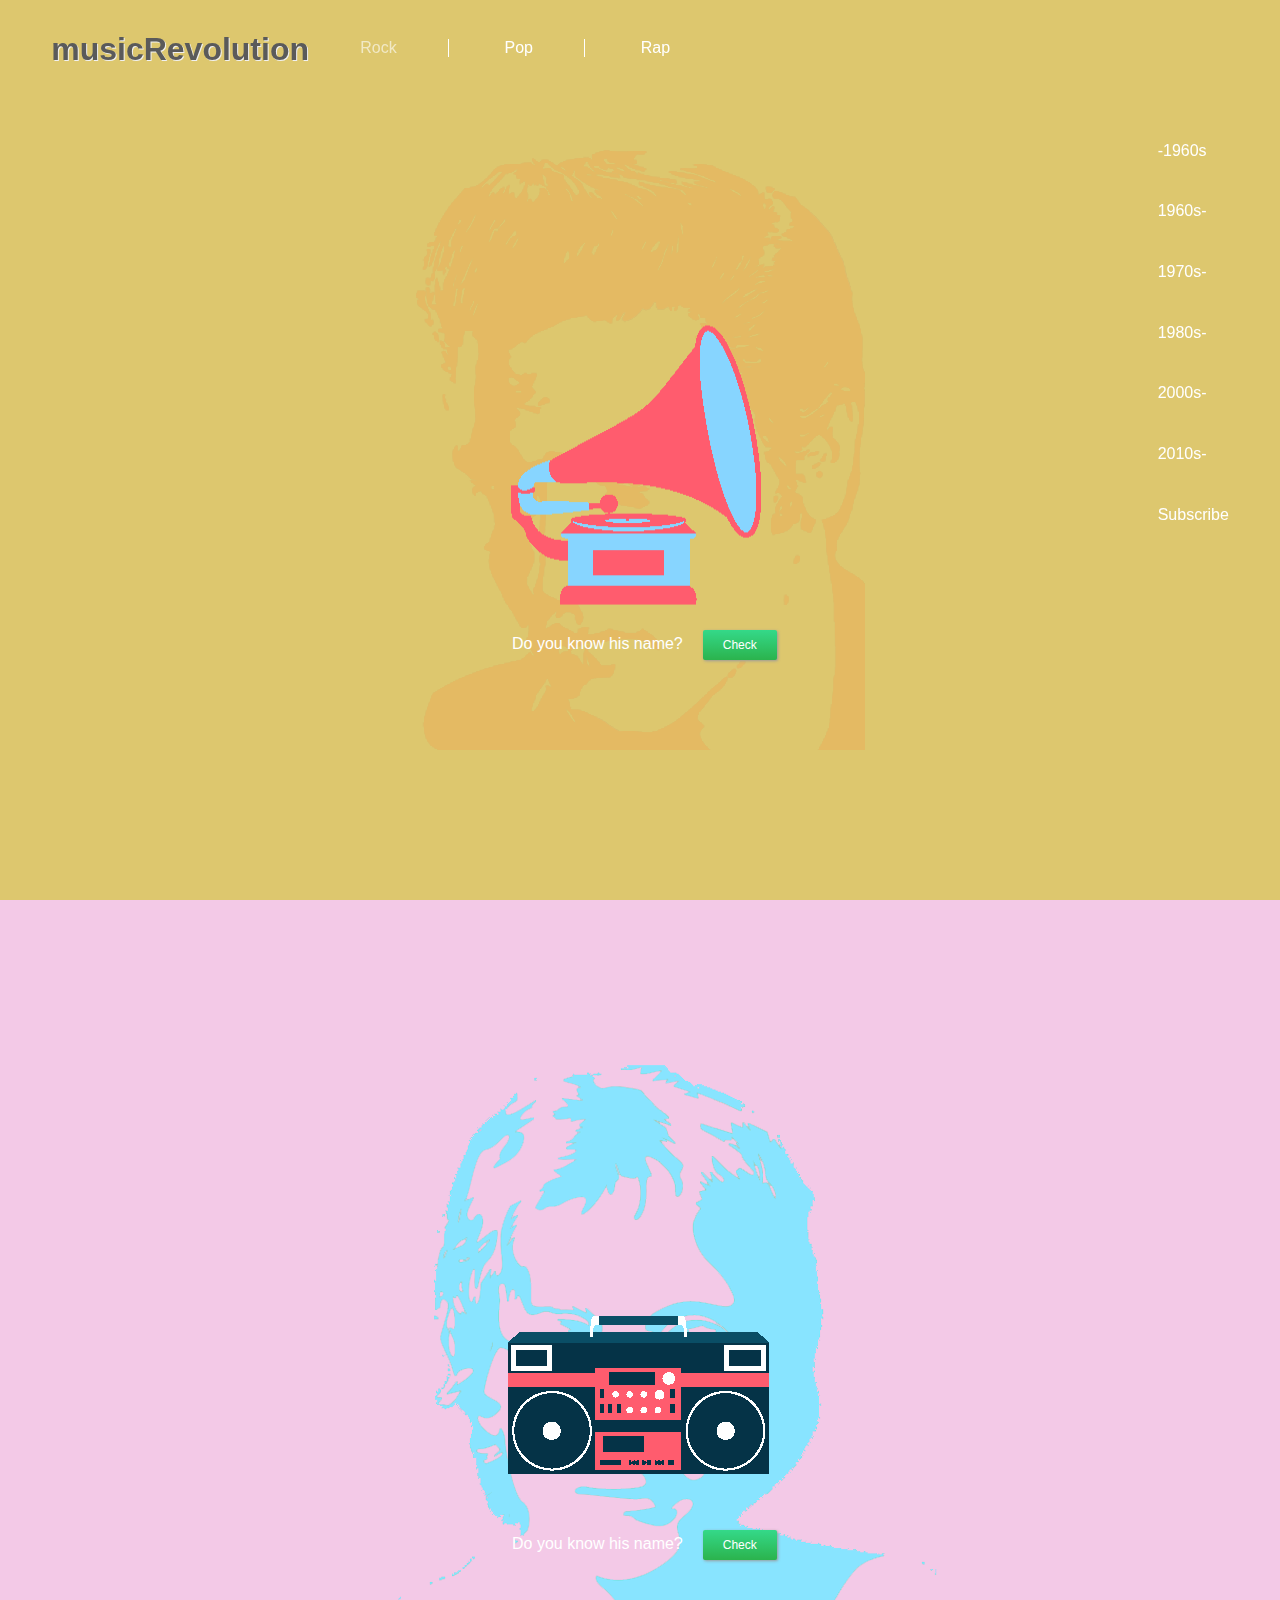
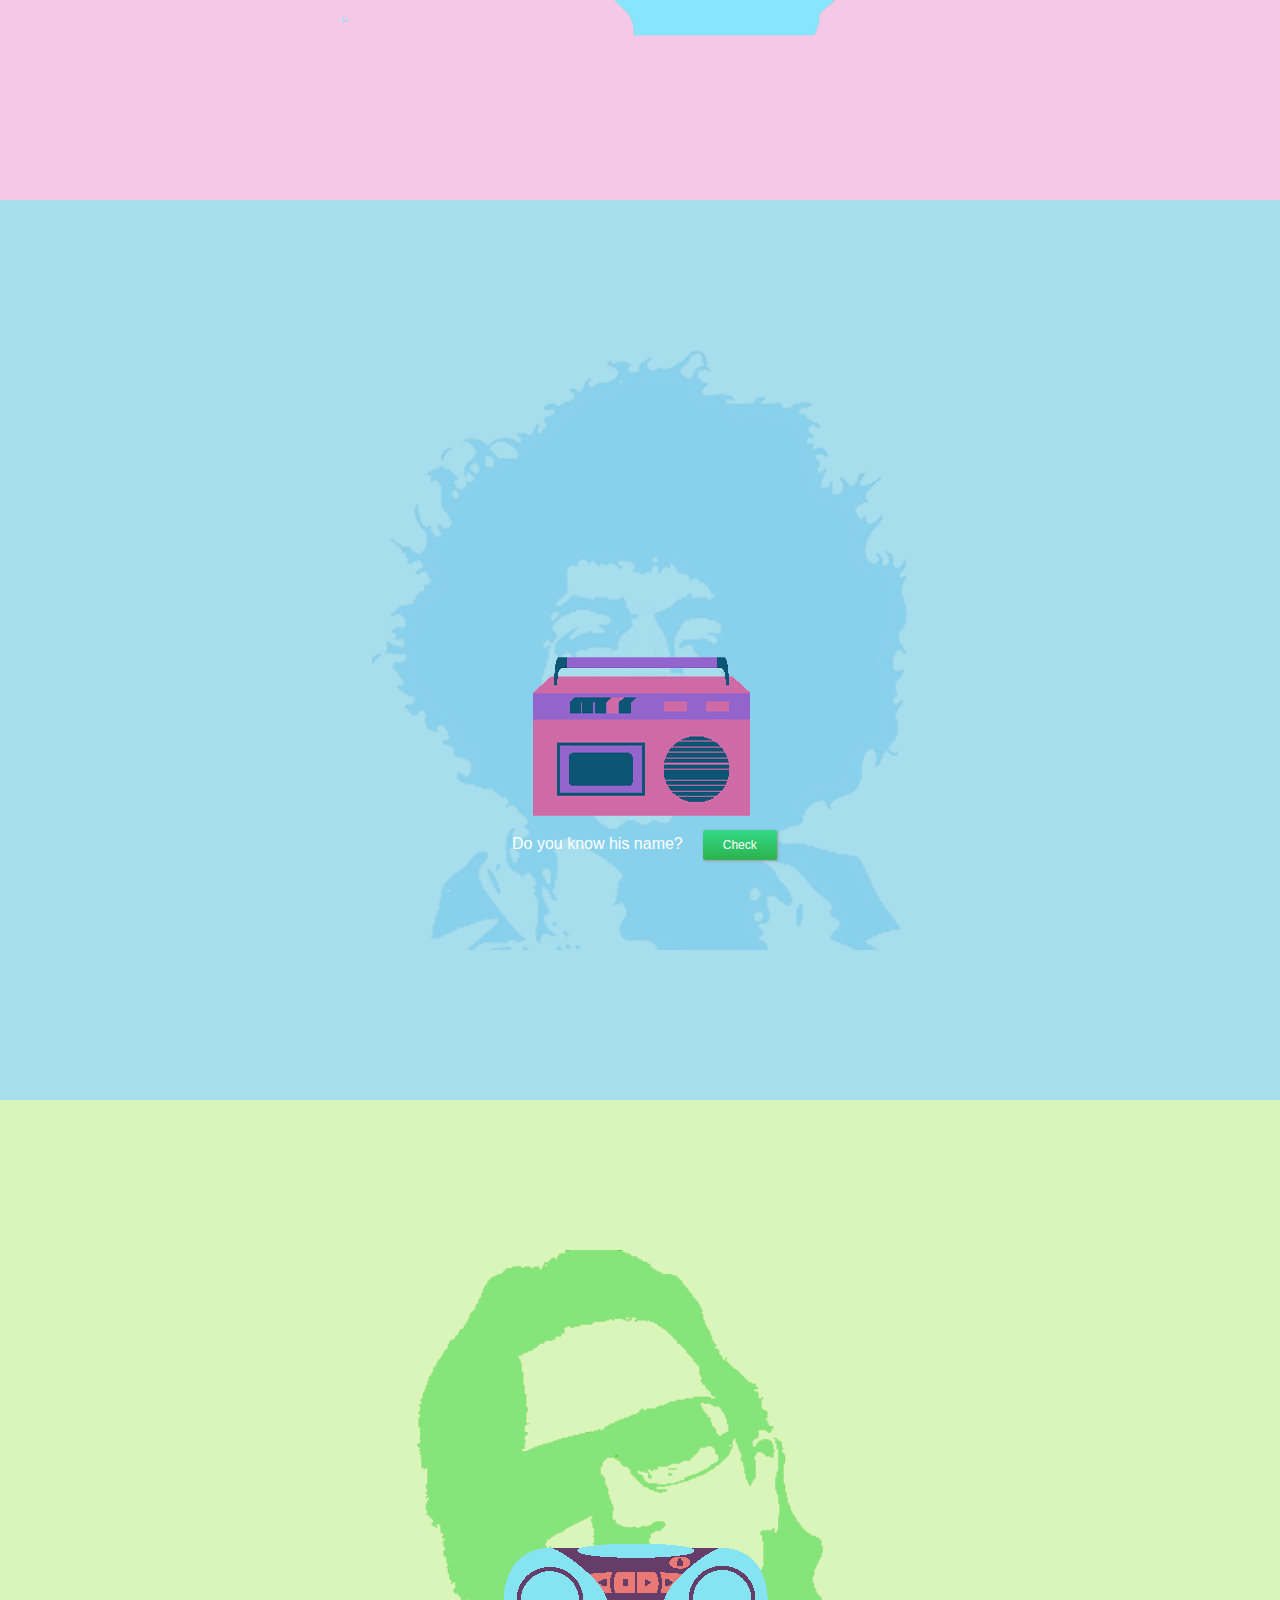
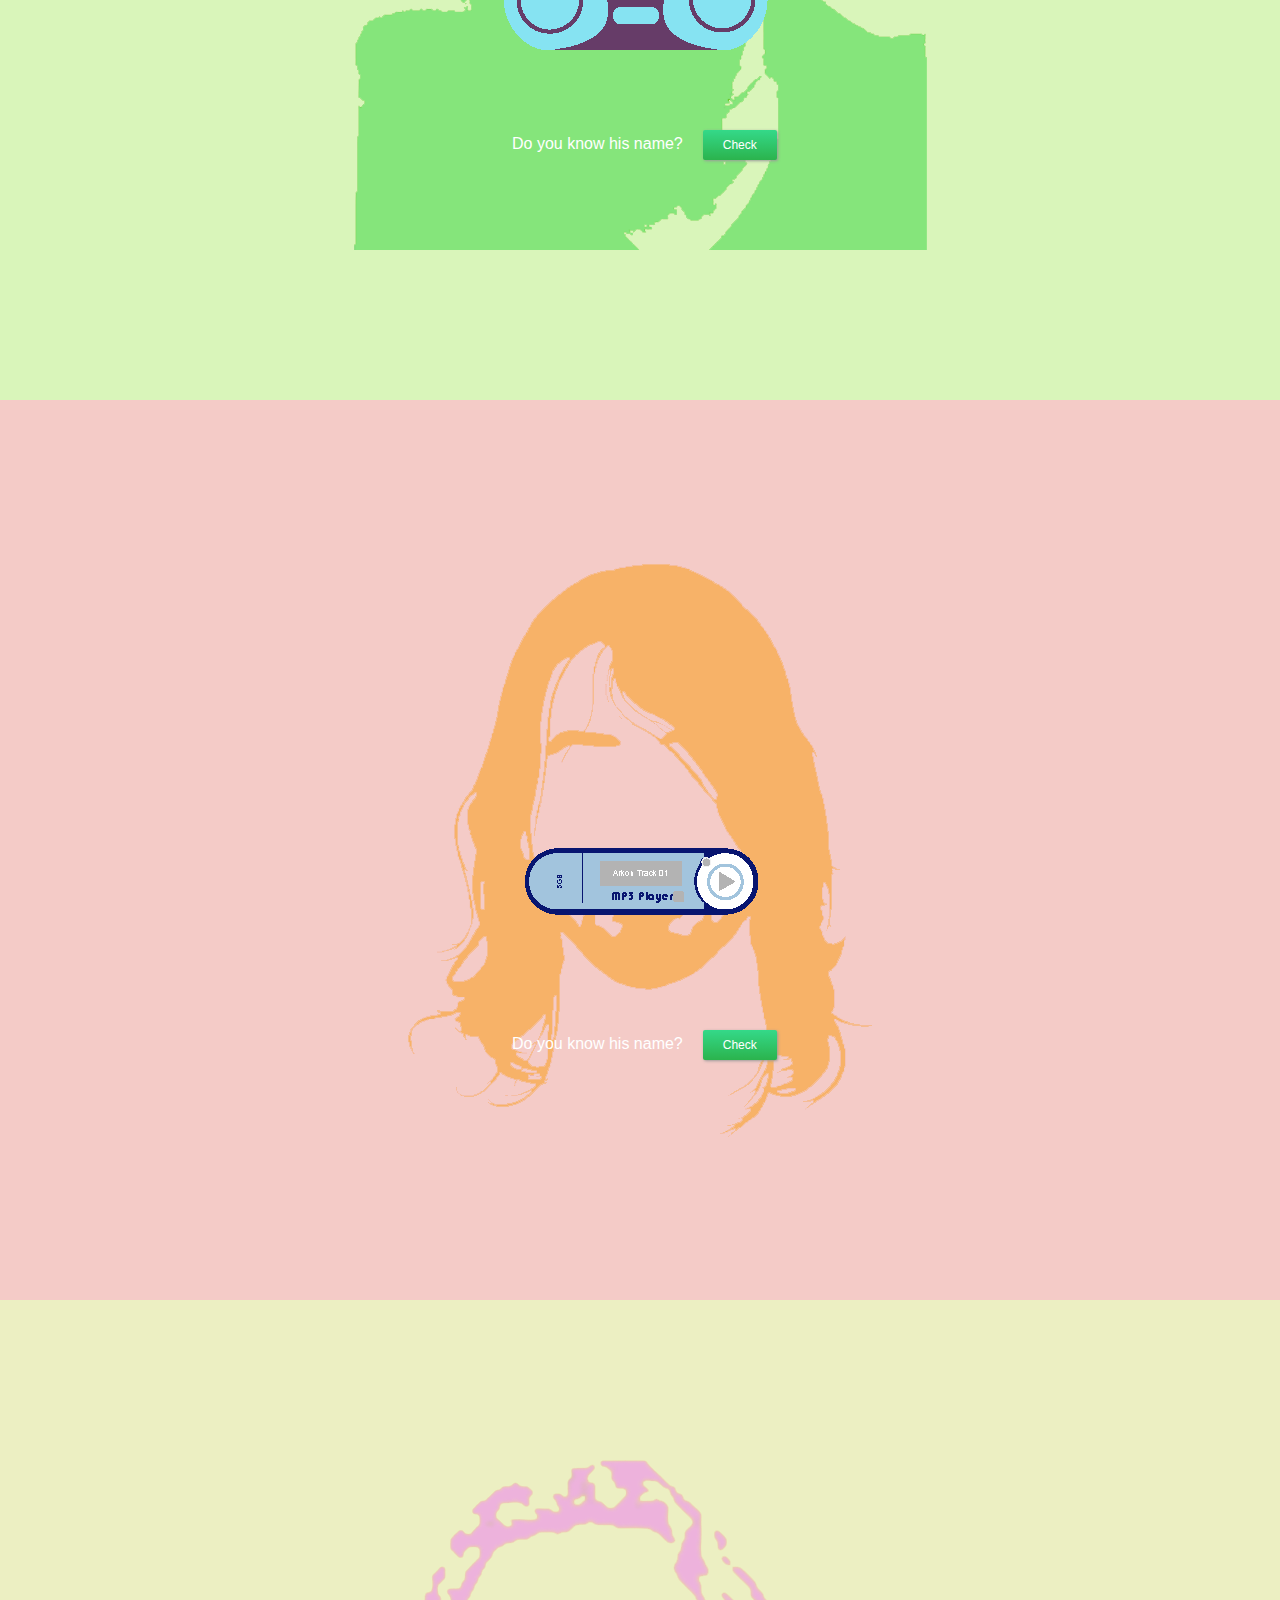
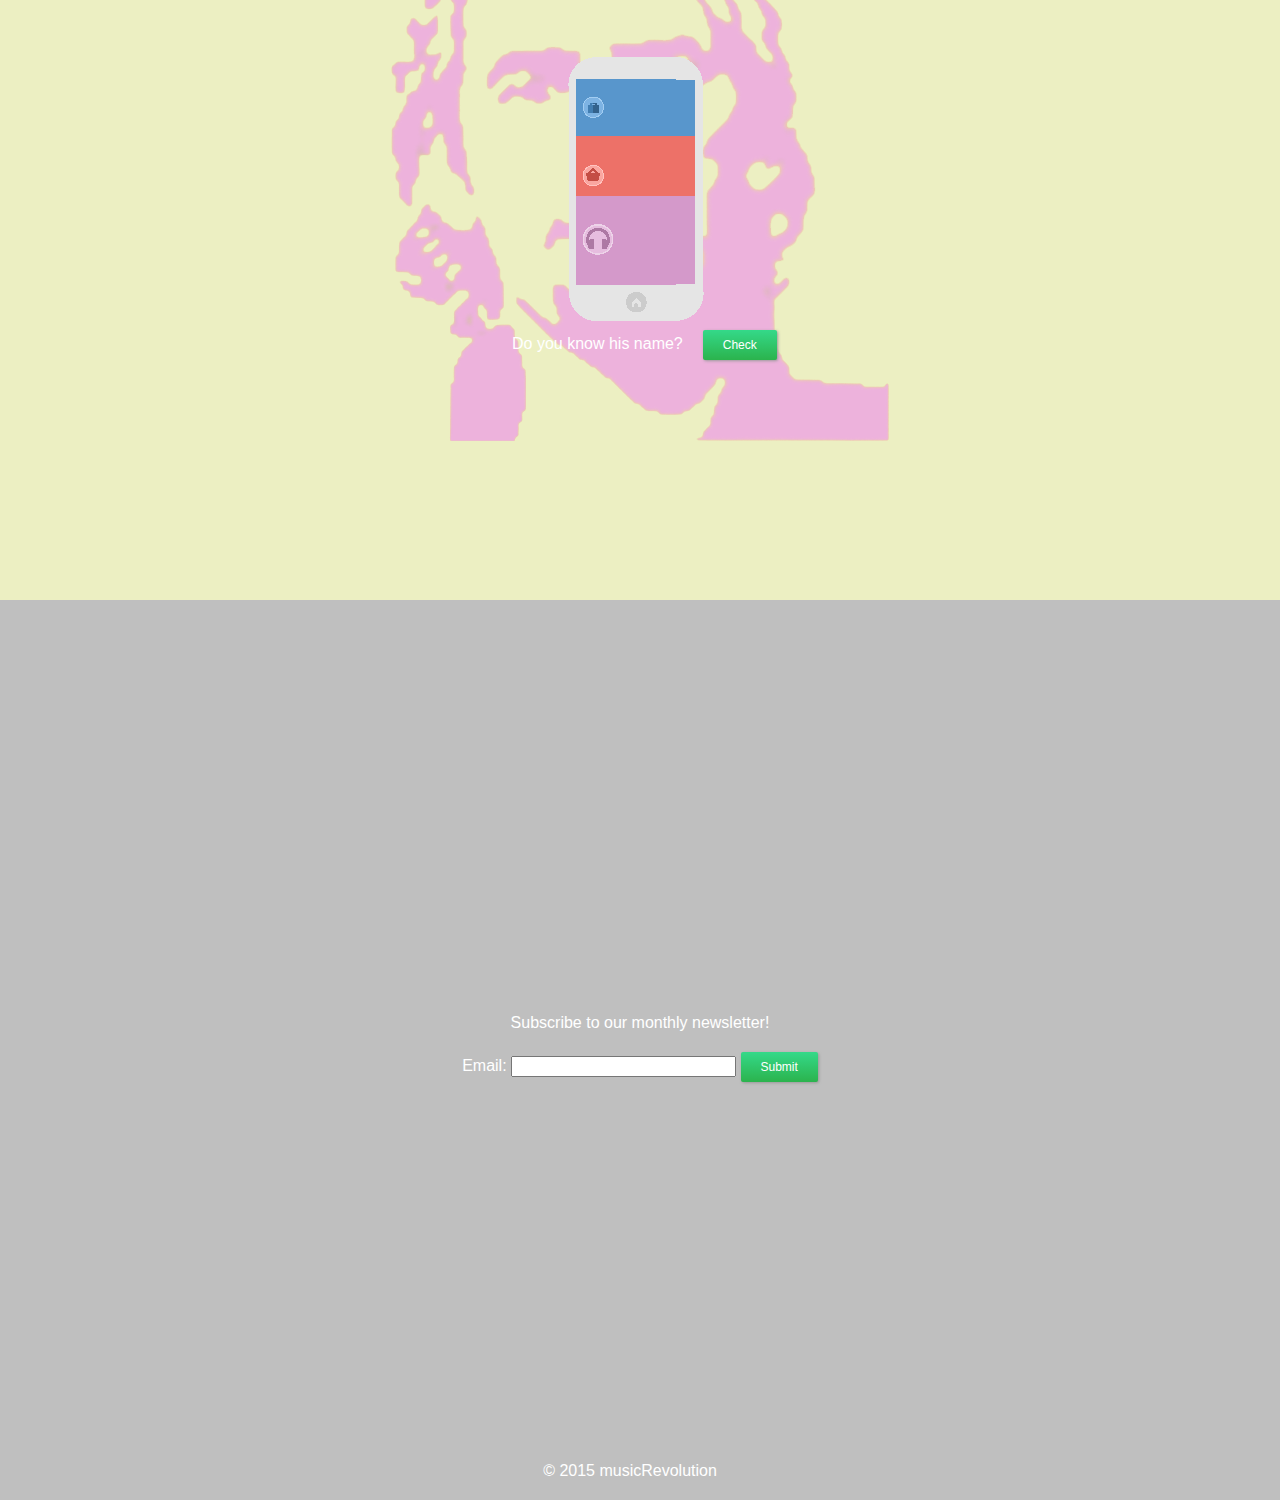
<file: index.html>
<!DOCTYPE html>
<html>
<head>
    <meta charset="UTF-8">
    <title>Music Revolution | Rock</title>

    <link rel="stylesheet" href="css/style.css">
    <link rel="stylesheet" href="css/responsive.css">
</head>

<body>

<div class="wrapper rock">

    <header>
        
        <nav class="genre">
            <h1><a href="#record">musicRevolution</a></h1>
            <ul>
                <li><span class="selected">Rock</span></li>
                <li><a href="pop.html">Pop</a></li>
                <li><a href="rap.html">Rap</a></li>
            </ul>
        </nav>

        <nav class="era">
            <ul>
                <li><a href="#record">-1960s</a></li>
                <li><a href="#boombox">1960s-</a></li>
                <li><a href="#cassette">1970s-</a></li>
                <li><a href="#cd">1980s-</a></li>
                <li><a href="#mp3">2000s-</a></li>
                <li><a href="#sp">2010s-</a></li>
                <li><a href="#footer">Subscribe</a></li>
            </ul>
        </nav>


    </header>

    <section class="content">

        <section id="record" class="page">
            <div class="musicPlayers">
                <img src="img/recordPlayer.png" width="300" height="324" alt="Record Player" id="recoedimg">
            </div>
            <div class="checkName">
                <form class="name-answer" onsubmit="return false;"><input type="hidden" name="name" value="elvis">
                    <p>Do you know his name?<input type="submit" id="elvisButton" class="button namebtn" value="Check"></p>
                </form>
                <p id="elvis" class="name-p"></p>
            </div>
        </section>

        <section id="boombox" class="page">
            <div class="musicPlayers">
                <img src="img/boombox.png" alt="Boombox">
            </div>
            <div class="checkName">
                <form class="name-answer" onsubmit="return false;"><input type="hidden" name="name" value="john">
                    <p>Do you know his name?<input type="submit" id="johnButton" class="button namebtn" value="Check"></p>
                </form>
                <p id="john" class="name-p"></p>
            </div>
        </section>

        <section id="cassette" class="page">
            <div class="musicPlayers">
                <img src="img/cassettePlayer.png" alt="Cassette Player">
            </div>
            <div class="checkName">
                <form class="name-answer" onsubmit="return false;"><input type="hidden" name="name" value="jimi">
                    <p>Do you know his name?<input type="submit" id="jimiButton" class="button namebtn" value="Check"></p>
                </form>
                <p id="jimi" class="name-p"></p>
            </div>
        </section>

        <section id="cd" class="page">
            <div class="musicPlayers">
                <img src="img/cdPlayer.png" alt="CD Player">
            </div>
            <div class="checkName">
                <form class="name-answer" onsubmit="return false;"><input type="hidden" name="name" value="bono">
                    <p>Do you know his name?<input type="submit" id="bonoButton" class="button namebtn" value="Check"></p>
                </form>
                <p id="bono" class="name-p"></p>
            </div>
        </section>

        <section id="mp3" class="page">
            <div class="musicPlayers">
                <img src="img/mp3Player.png" alt="mp3 Player">
            </div>
            <div class="checkName">
                <form class="name-answer" onsubmit="return false;"><input type="hidden" name="name" value="daverohl">
                    <p>Do you know his name?<input type="submit" id="daverohlButton" class="button namebtn" value="Check"></p>
                </form>
                <p id="daverohl" class="name-p"></p>
            </div>
        </section>

        <section id="sp" class="page">
            <div class="musicPlayers">
                <img src="img/smartPhone.png" alt="Smart Phone">
            </div>
            <div class="checkName">
                <form class="name-answer" onsubmit="return false;"><input type="hidden" name="name" value="chadkroeger">
                    <p>Do you know his name?<input type="submit" id="chadkroegerButton" class="button namebtn" value="Check"></p>
                </form>
                <p id="chadkroeger" class="name-p"></p>
            </div>
        </section>
     
    </section>

    <footer id="footer">

        <div class="footerContent">
            
            <section id="subscribe">
                <p>Subscribe to our monthly newsletter!</p>

                <form onsubmit="submitInfo();return false;">
                    <label>Email: <input type="email" name="email" size="25" maxlength="25" id="email"></label>
                    <p><input type="submit" id="submitButton" class="button" value="Submit"></p>
                </form>
                <p id="answer"></p>
                <p id="thx"></p>
            </section>

            <section id="copyright">
                <p>&copy; 2015 musicRevolution</p>
            </section>

        </div>
        
    </footer>

</div>

<script src="https://ajax.googleapis.com/ajax/libs/jquery/1.11.2/jquery.min.js"></script>
<script src="js/scroll.js"></script>
<script src="js/subscribe.js"></script>
<script src="js/getname.js"></script>

</body>

</html>
</file>
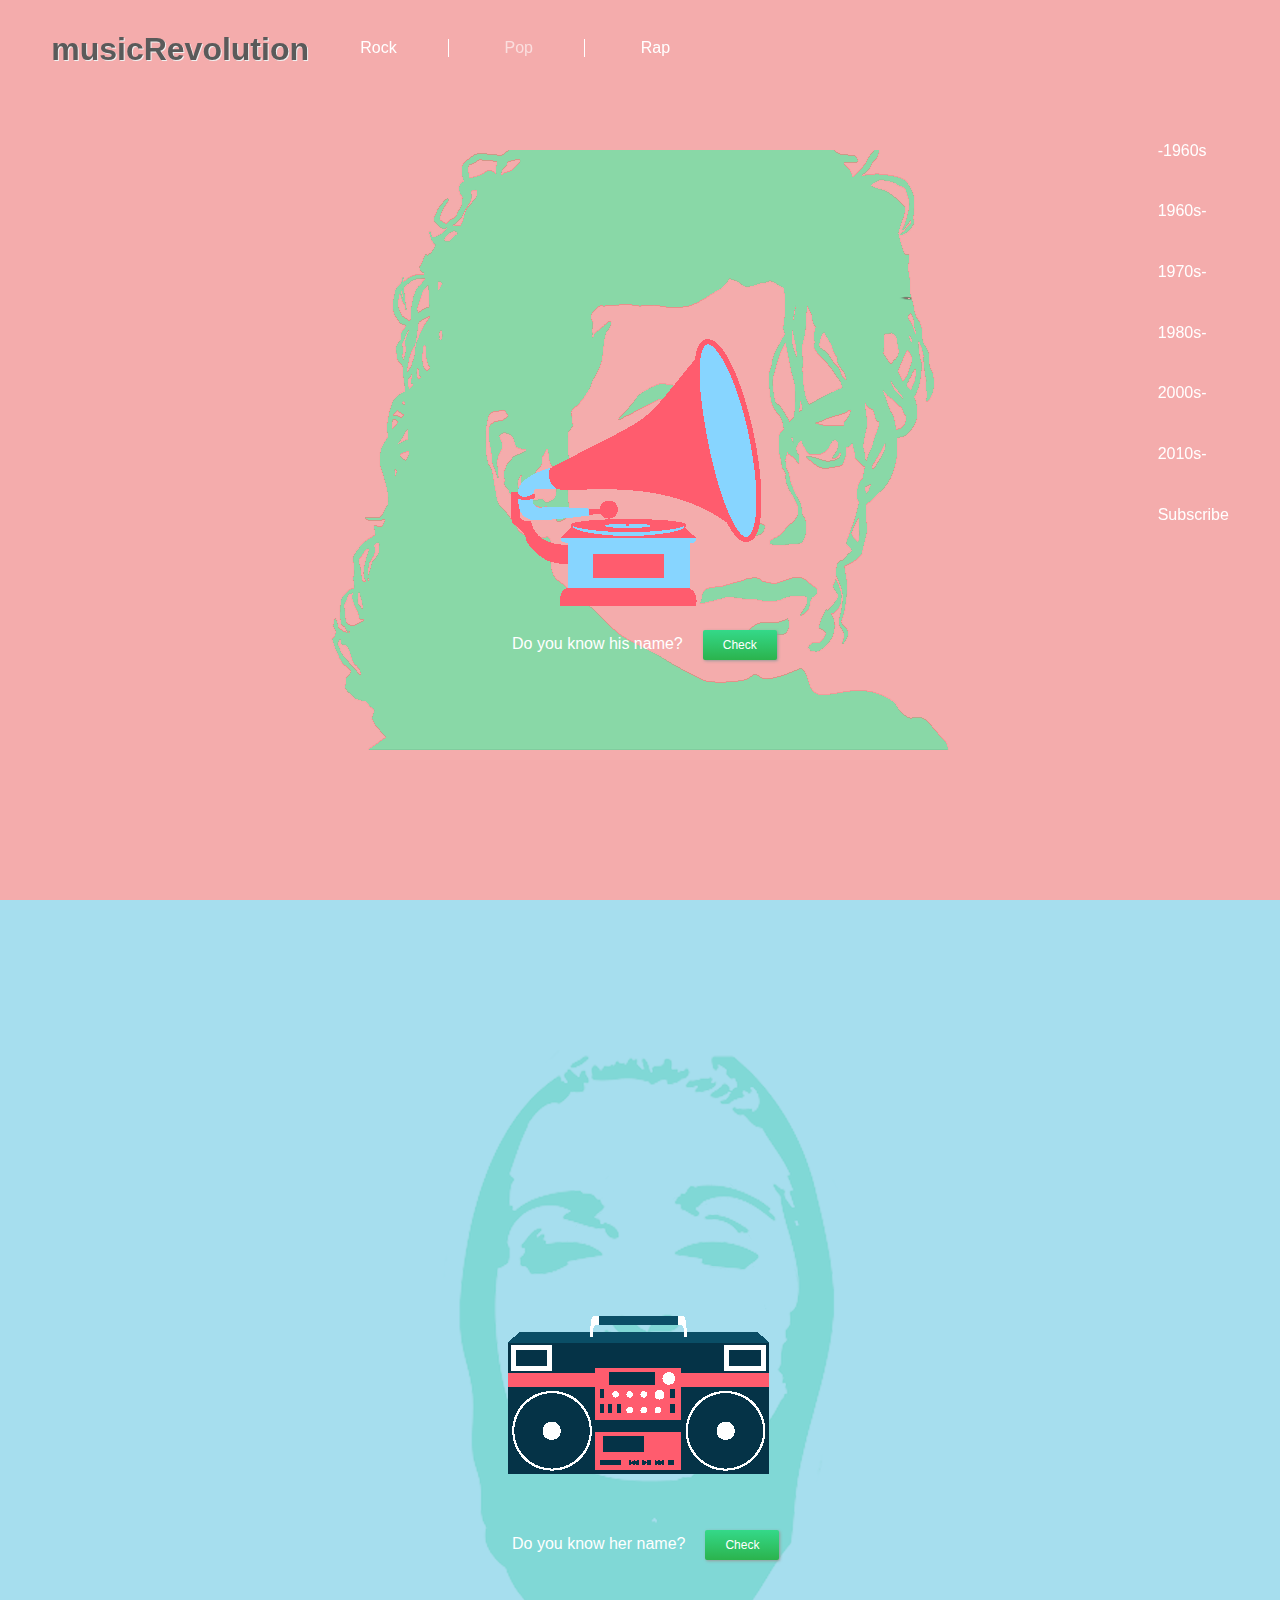
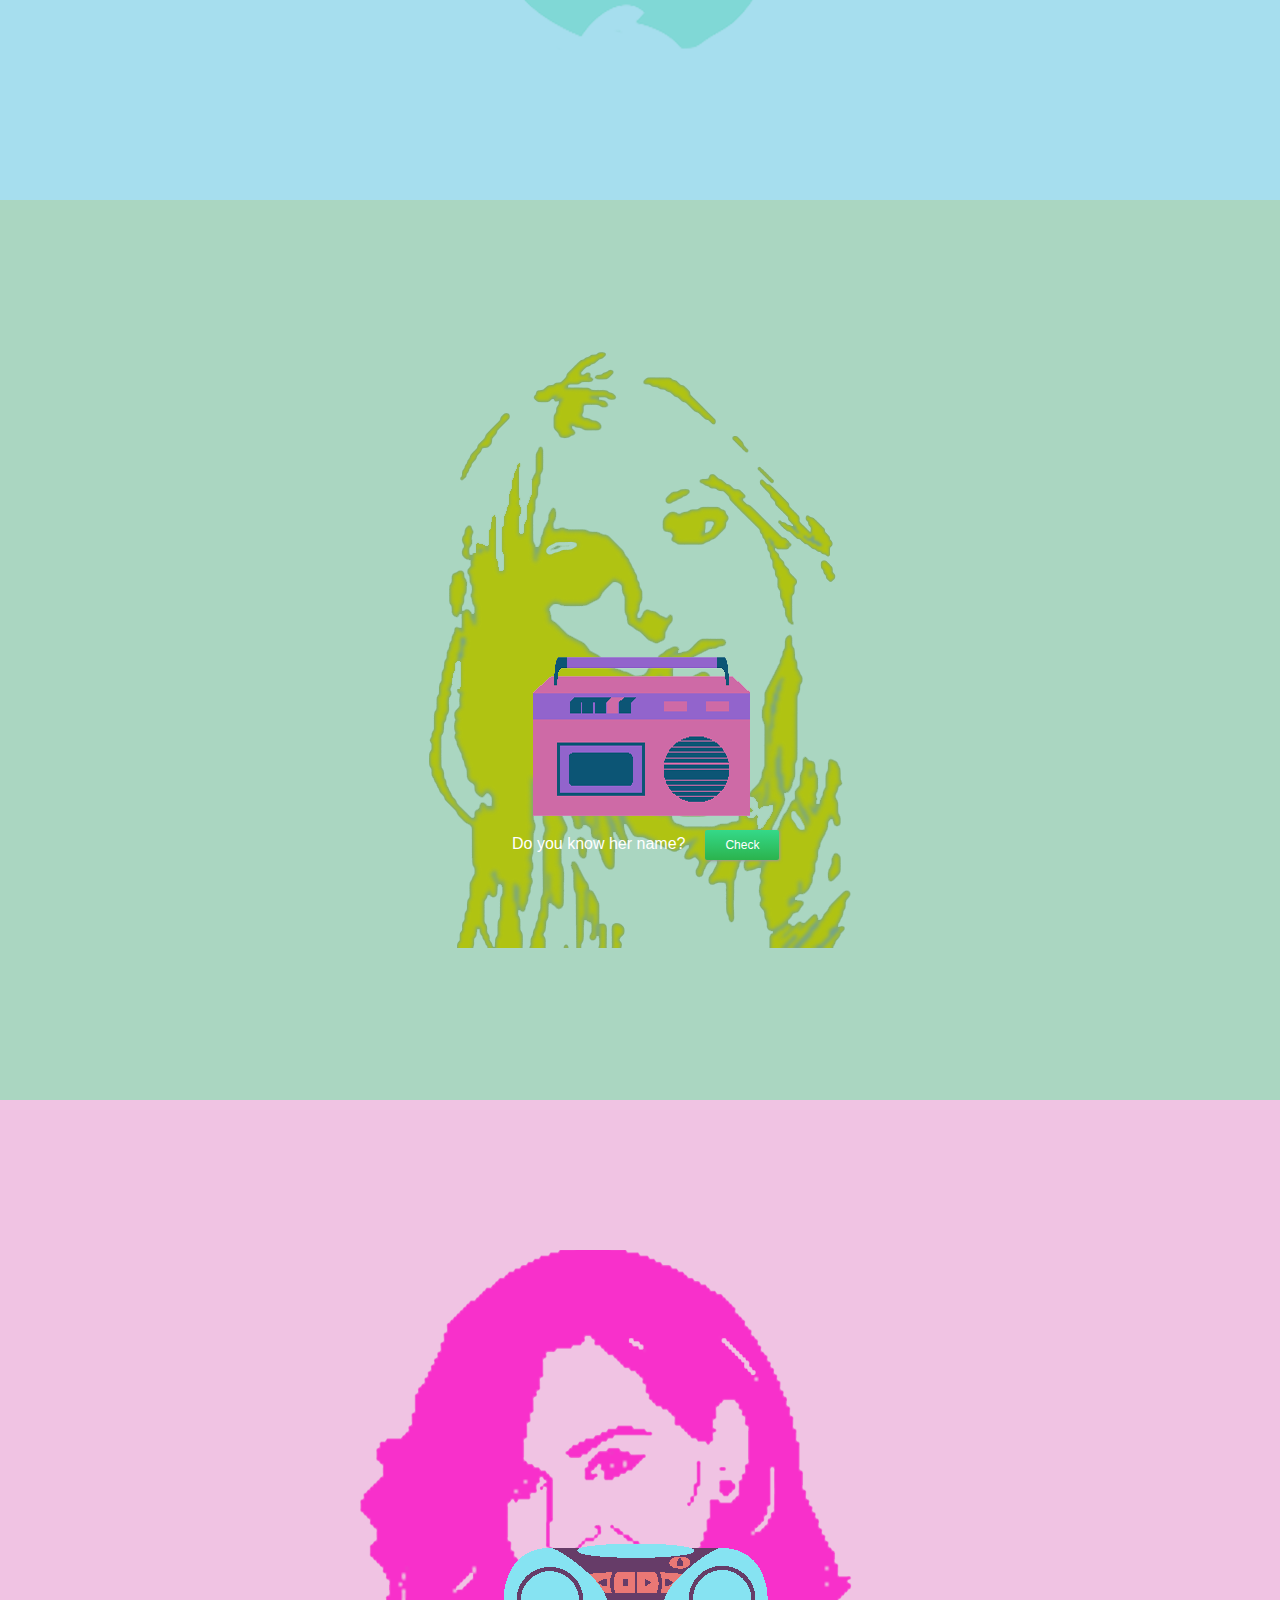
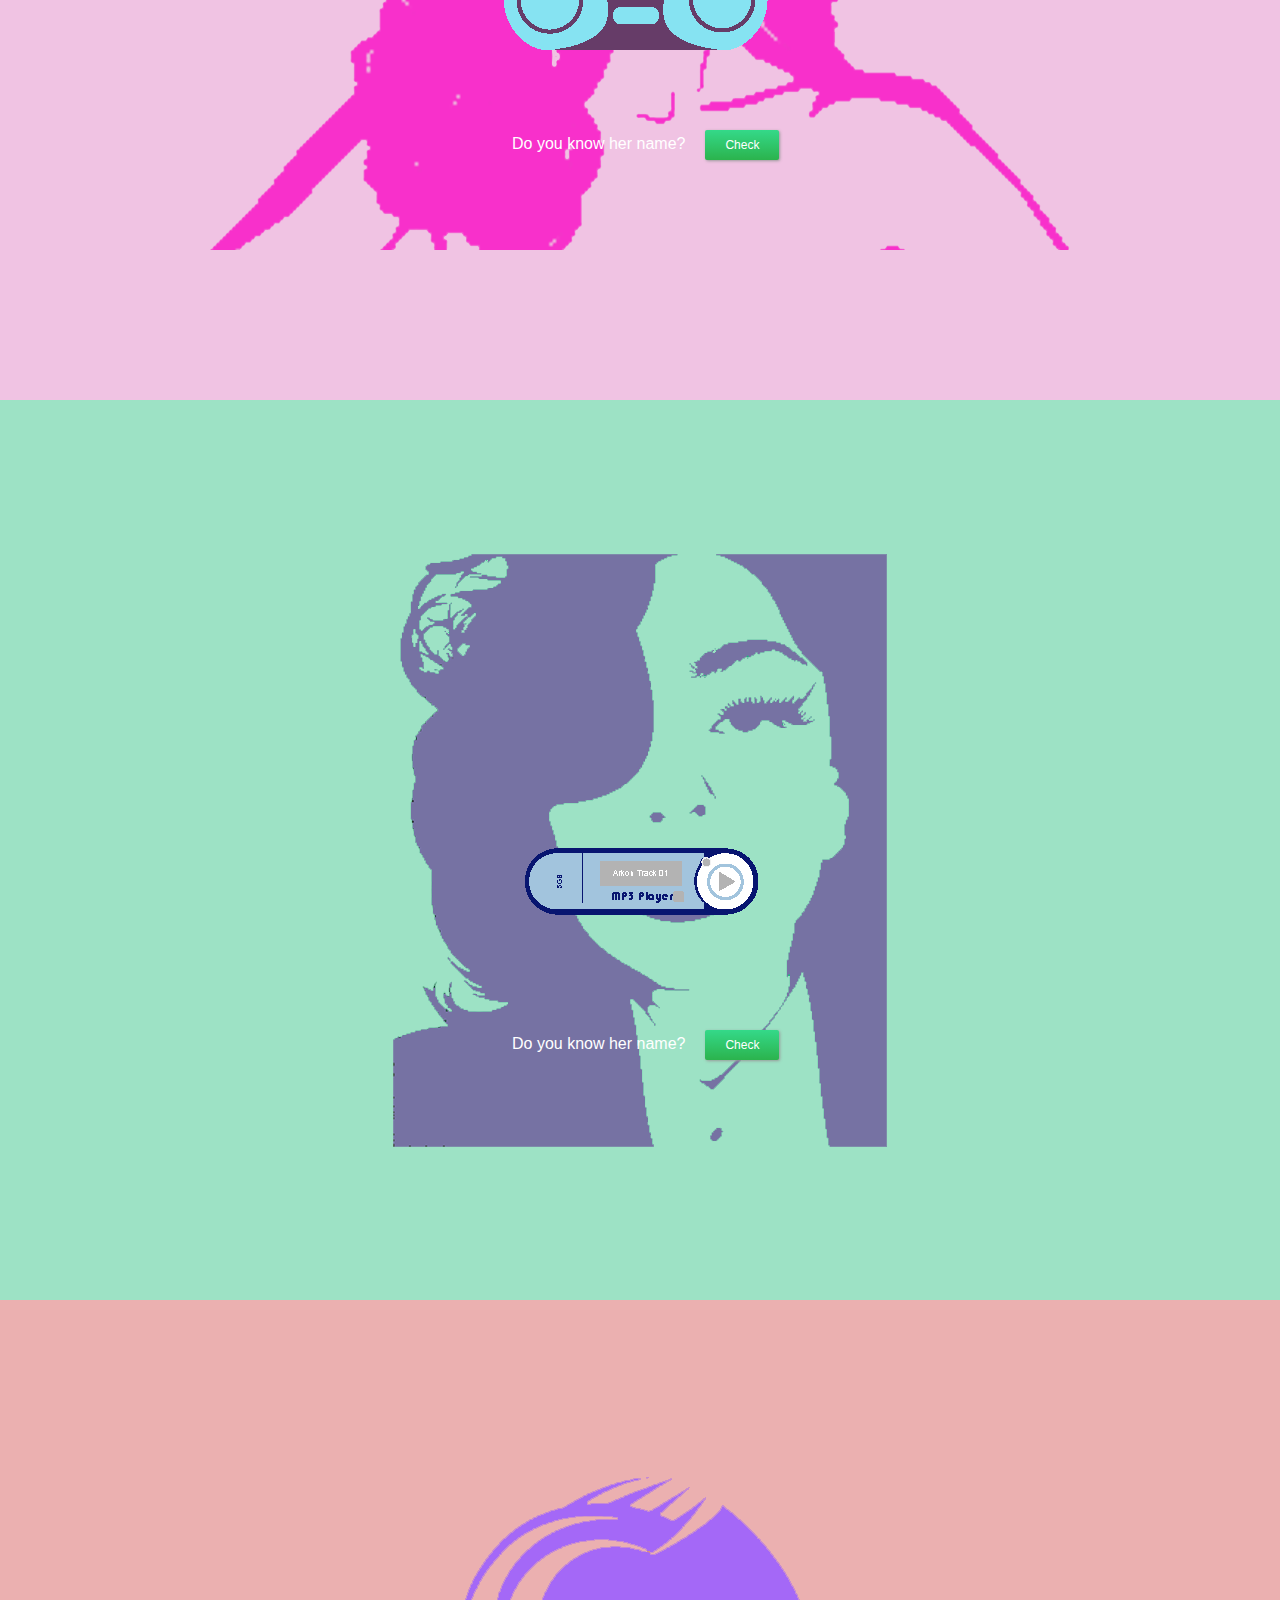
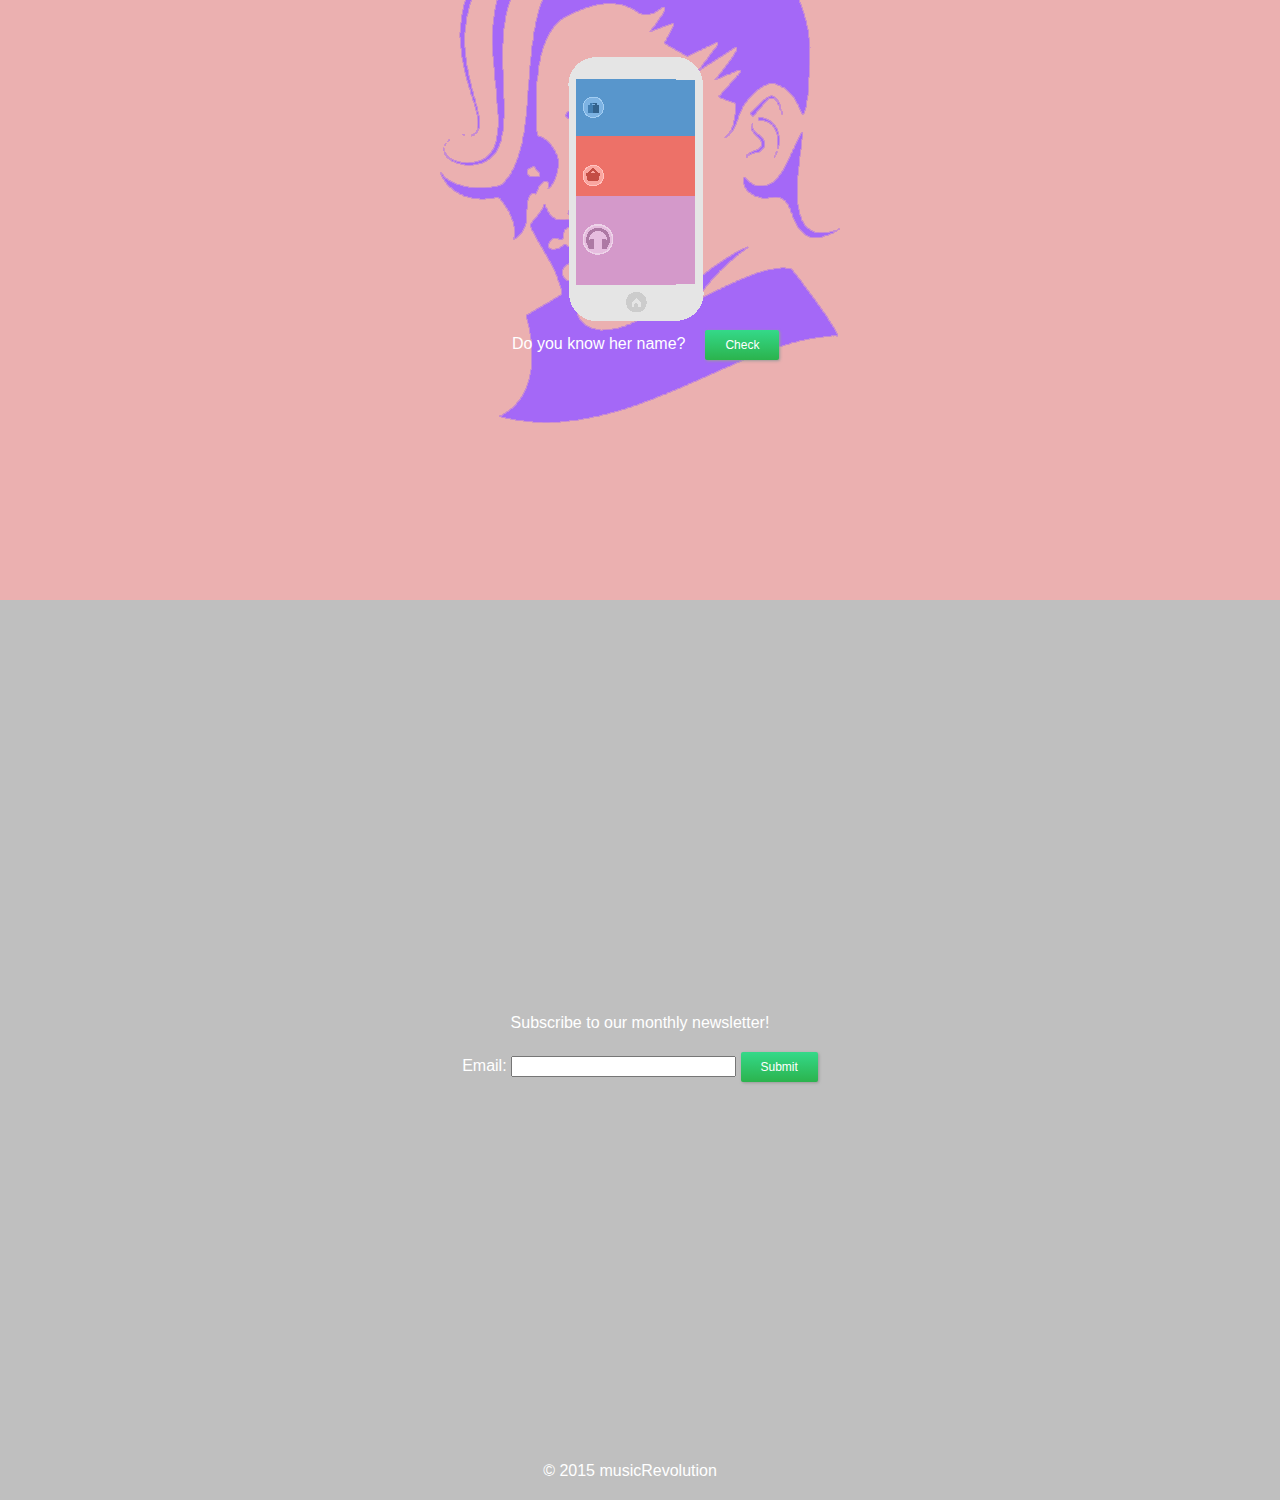
<file: pop.html>
<!DOCTYPE html>

<html>
    
<head>
    
    <meta charset="UTF-8">
    <title>Music Revolution | Rock</title>

    <link rel="stylesheet" href="css/style.css">
    <link rel="stylesheet" href="css/responsive.css">

</head>

<body>

<div class="wrapper pop">

    <header>
        
        <nav class="genre">
            <h1><a href="#record">musicRevolution</a></h1>
            <ul>
                <li><a href="index.html">Rock</a></li>
                <li><span class="selected">Pop</span></li>
                <li><a href="rap.html">Rap</a></li>
            </ul>
        </nav>

        <nav class="era">
            <ul>
                <li><a href="#record">-1960s</a></li>
                <li><a href="#boombox">1960s-</a></li>
                <li><a href="#cassette">1970s-</a></li>
                <li><a href="#cd">1980s-</a></li>
                <li><a href="#mp3">2000s-</a></li>
                <li><a href="#sp">2010s-</a></li>
                <li><a href="#footer">Subscribe</a></li>
            </ul>
        </nav>


    </header>

    <section class="content">

        <section id="record" class="page">
            <div class="musicPlayers">
                <img src="img/recordPlayer.png" alt="Record Player">
            </div>
            <div class="checkName">
                <form class="name-answer" onsubmit="return false;"><input type="hidden" name="name" value="mj">
                    <p>Do you know his name?<input type="submit" id="mjButton" class="button namebtn" value="Check"></p>
                    <p id="mj" class="name-p"></p>
                </form>
            </div>
        </section>

        <section id="boombox" class="page">
            <div class="musicPlayers">
                <img src="img/boombox.png" alt="Boombox">
            </div>
            <div class="checkName">
                <form class="name-answer" onsubmit="return false;"><input type="hidden" name="name" value="madonna">
                    <p>Do you know her name?<input type="submit" id="madonnaButton" class="button namebtn" value="Check"></p>
                </form>
                <p id="madonna" class="name-p"></p>
            </div>
        </section>

        <section id="cassette" class="page">
            <div class="musicPlayers">
                <img src="img/cassettePlayer.png" alt="Cassette Player">
            </div>
            <div class="checkName">
                <form class="name-answer" onsubmit="return false;"><input type="hidden" name="name" value="britney">
                    <p>Do you know her name?<input type="submit" id="britneyButton" class="button namebtn" value="Check"></p>
                </form>
                <p id="britney" class="name-p"></p>
            </div>
        </section>

        <section id="cd" class="page">
            <div class="musicPlayers">
                <img src="img/cdPlayer.png" alt="CD Player">
            </div>
            <div class="checkName">
                <form class="name-answer" onsubmit="return false;"><input type="hidden" name="name" value="katy">
                    <p>Do you know her name?<input type="submit" id="katyButton" class="button namebtn" value="Check"></p>
                </form>
                <p id="katy" class="name-p"></p>
            </div>
        </section>

        <section id="mp3" class="page">
            <div class="musicPlayers">
                <img src="img/mp3Player.png" alt="mp3 Player">
            </div>
            <div class="checkName">
                <form class="name-answer" onsubmit="return false;"><input type="hidden" name="name" value="gaga">
                    <p>Do you know her name?<input type="submit" id="gagaButton" class="button namebtn" value="Check"></p>
                </form>
                <p id="gaga" class="name-p"></p>
            </div>
        </section>

        <section id="sp" class="page">
            <div class="musicPlayers">
                <img src="img/smartPhone.png" alt="Smart Phone">
            </div>
            <div class="checkName">
                <form class="name-answer" onsubmit="return false;"><input type="hidden" name="name" value="rihanna">
                    <p>Do you know her name?<input type="submit" id="rihannaButton" class="button namebtn" value="Check"></p>
                </form>
                <p id="rihanna" class="name-p"></p>
            </div>
        </section>
     
    </section>

    <footer id="footer">

            <div class="footerContent">
                
                <section id="subscribe">
                    <p>Subscribe to our monthly newsletter!</p>

                    <form onsubmit="submitInfo();return false;">
                        <label>Email: <input type="email" name="email" size="25" maxlength="25" id="email"></label>
                        <p><input type="submit" id="submitButton" class="button" value="Submit"></p>
                    </form>
                    <p id="answer"></p>
                    <p id="thx"></p>
                </section>

                <section id="copyright">
                    <p>&copy; 2015 musicRevolution</p>
                </section>

            </div>
            
        </footer>

</div>

<script src="https://ajax.googleapis.com/ajax/libs/jquery/1.11.2/jquery.min.js"></script>
<script src="js/scroll.js"></script>
<script src="js/subscribe.js"></script>
<script src="js/getname.js"></script>

</body>

</html>
</file>
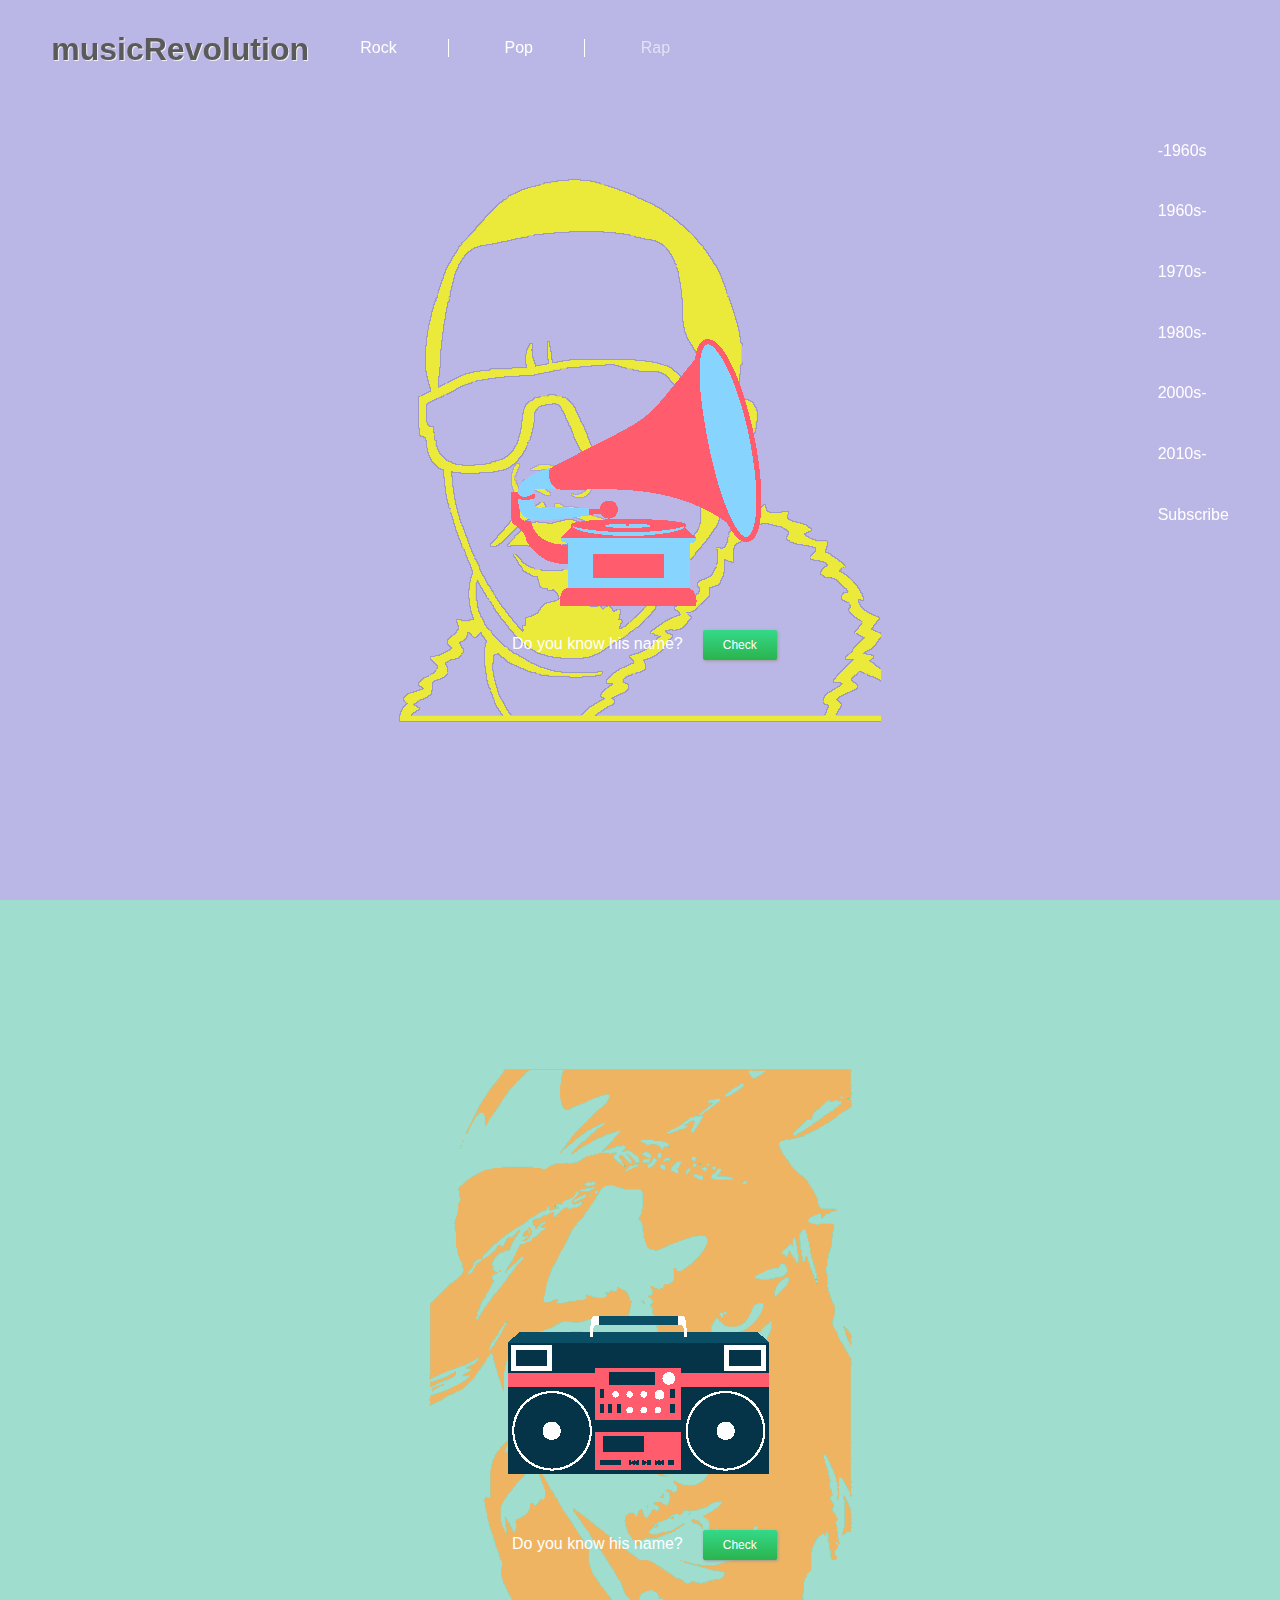
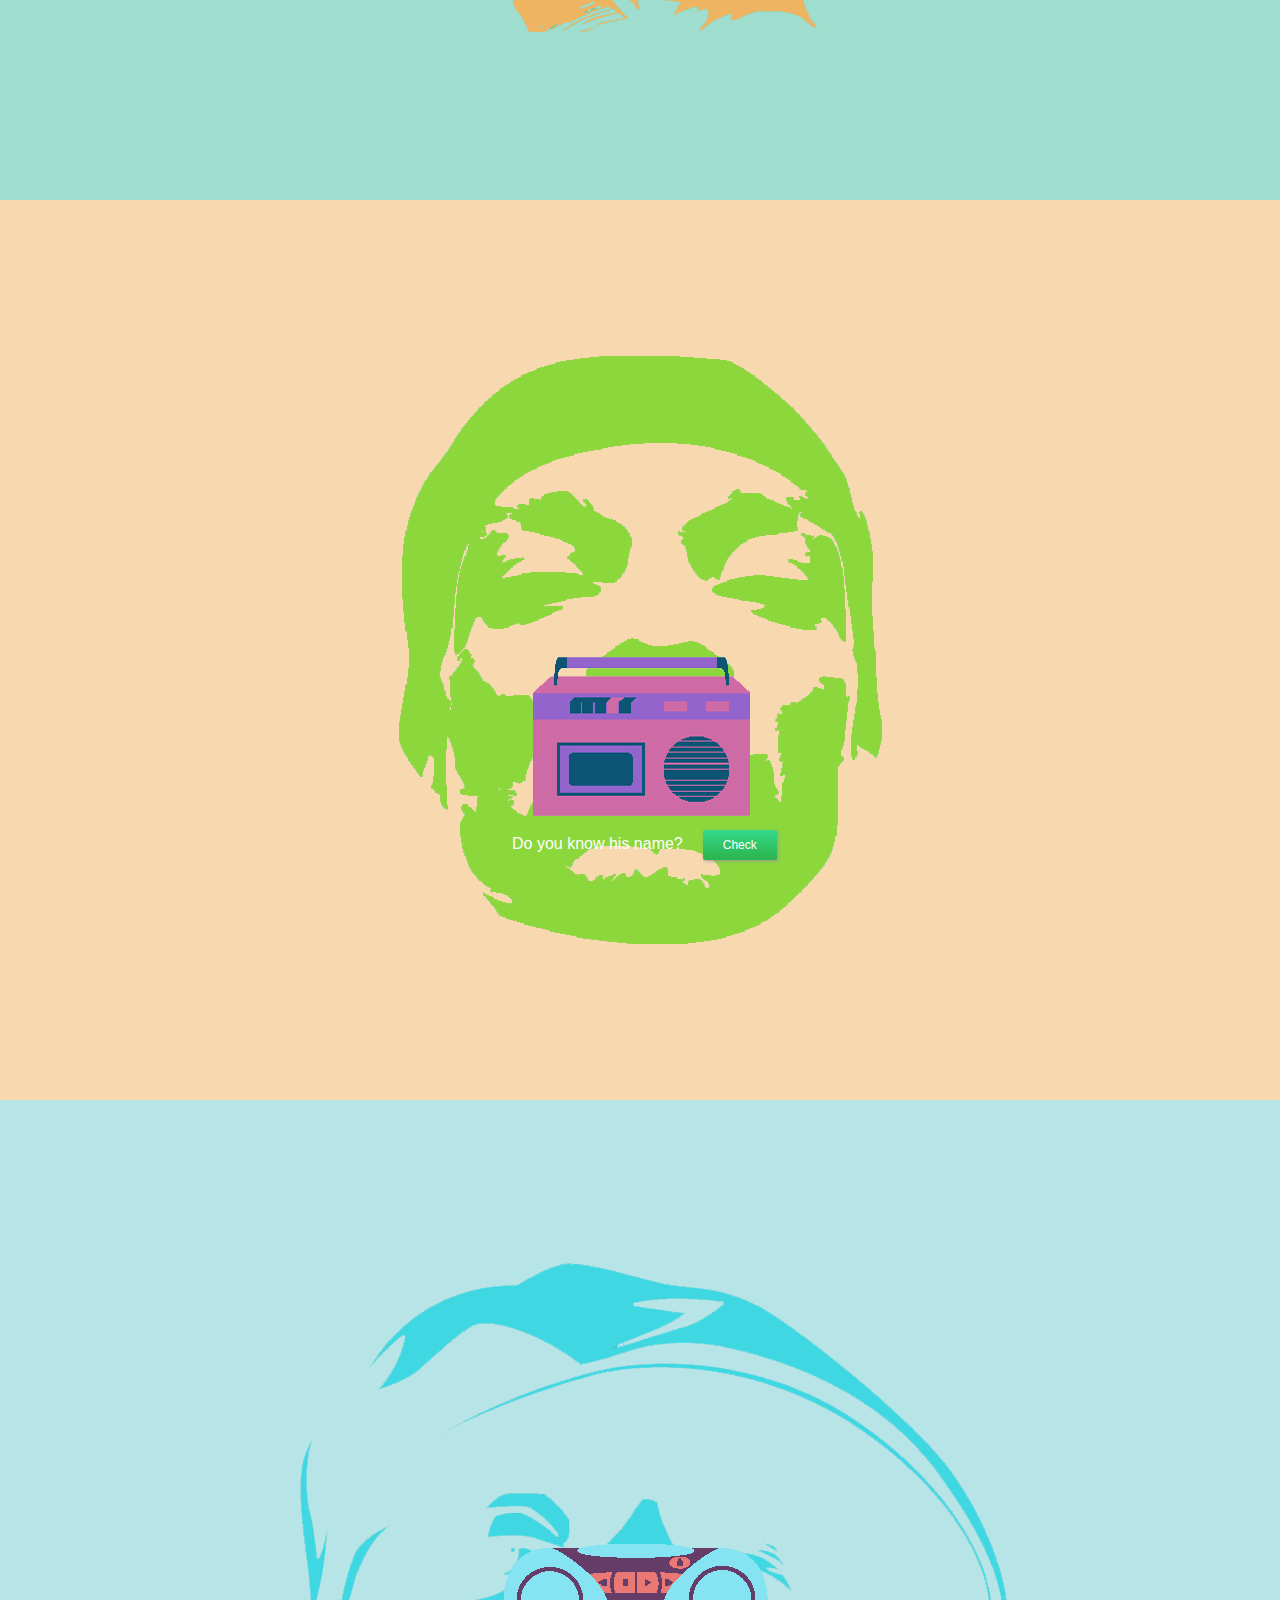
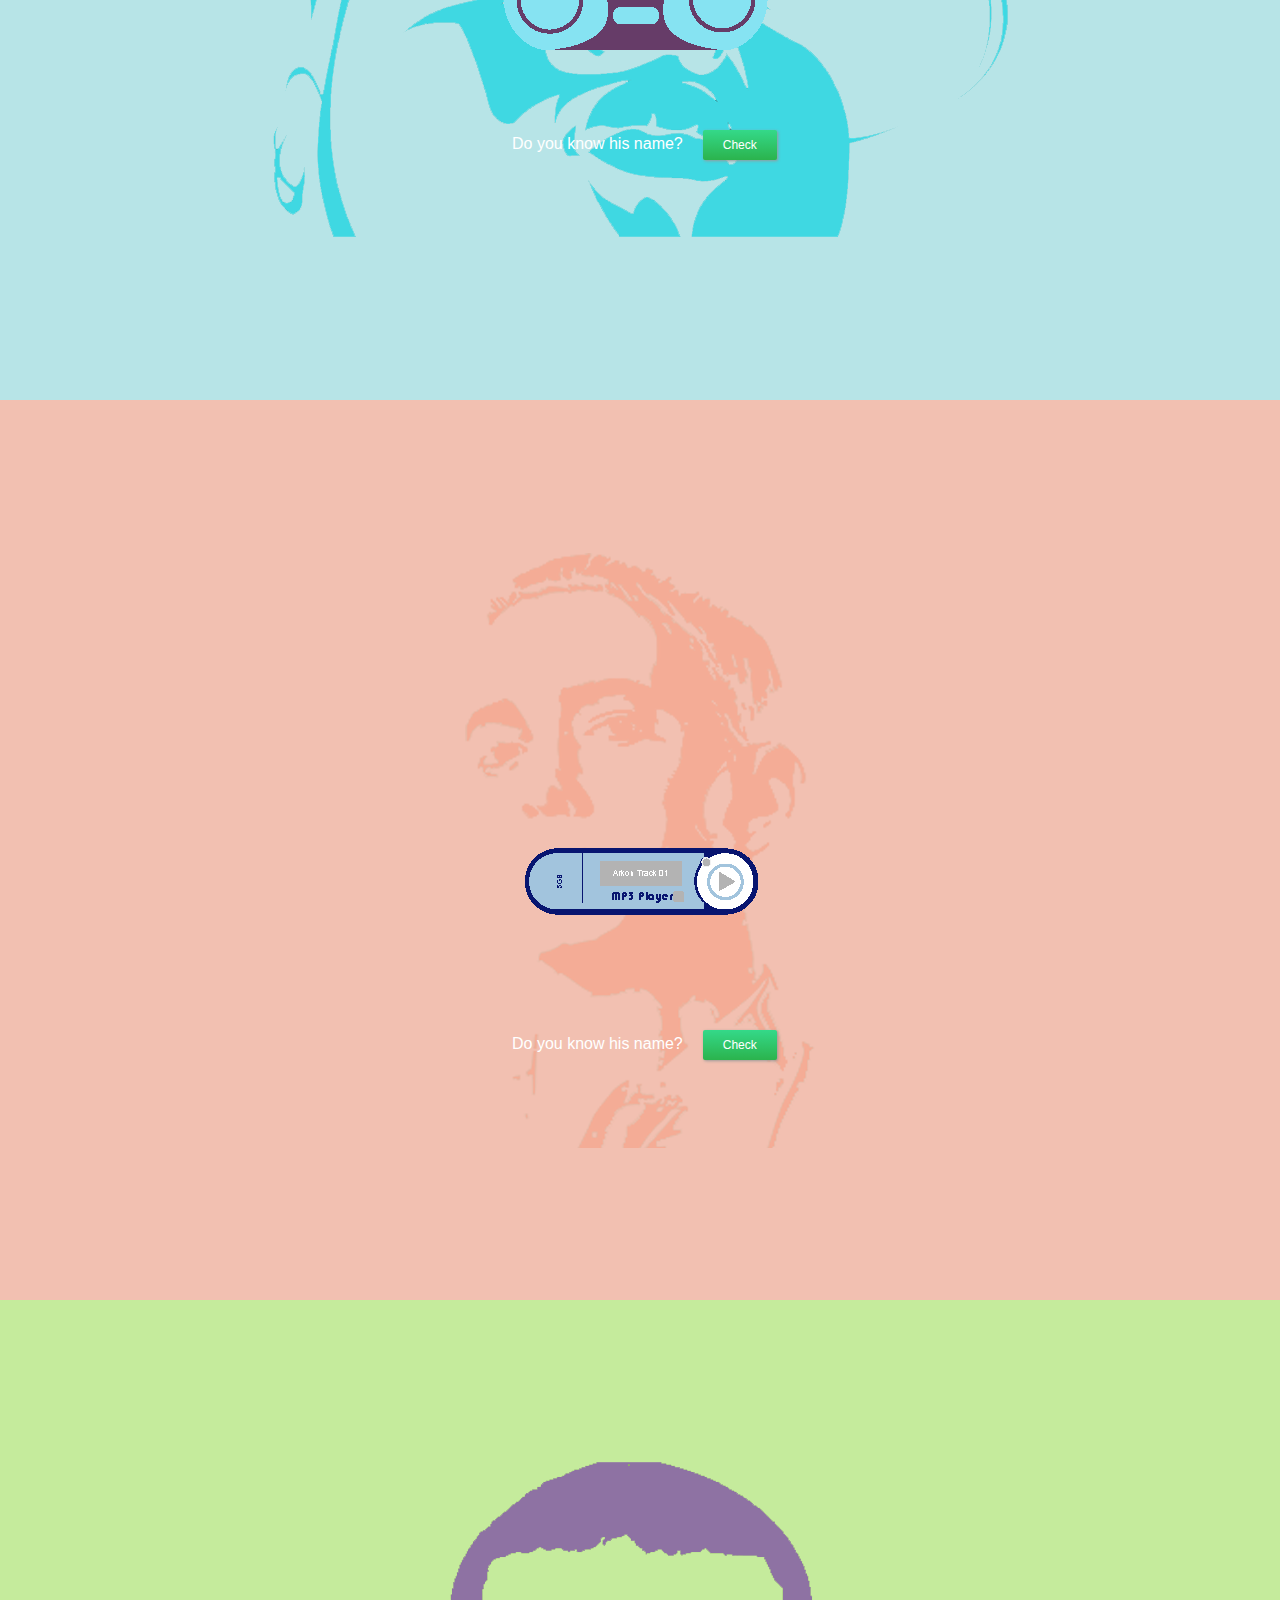
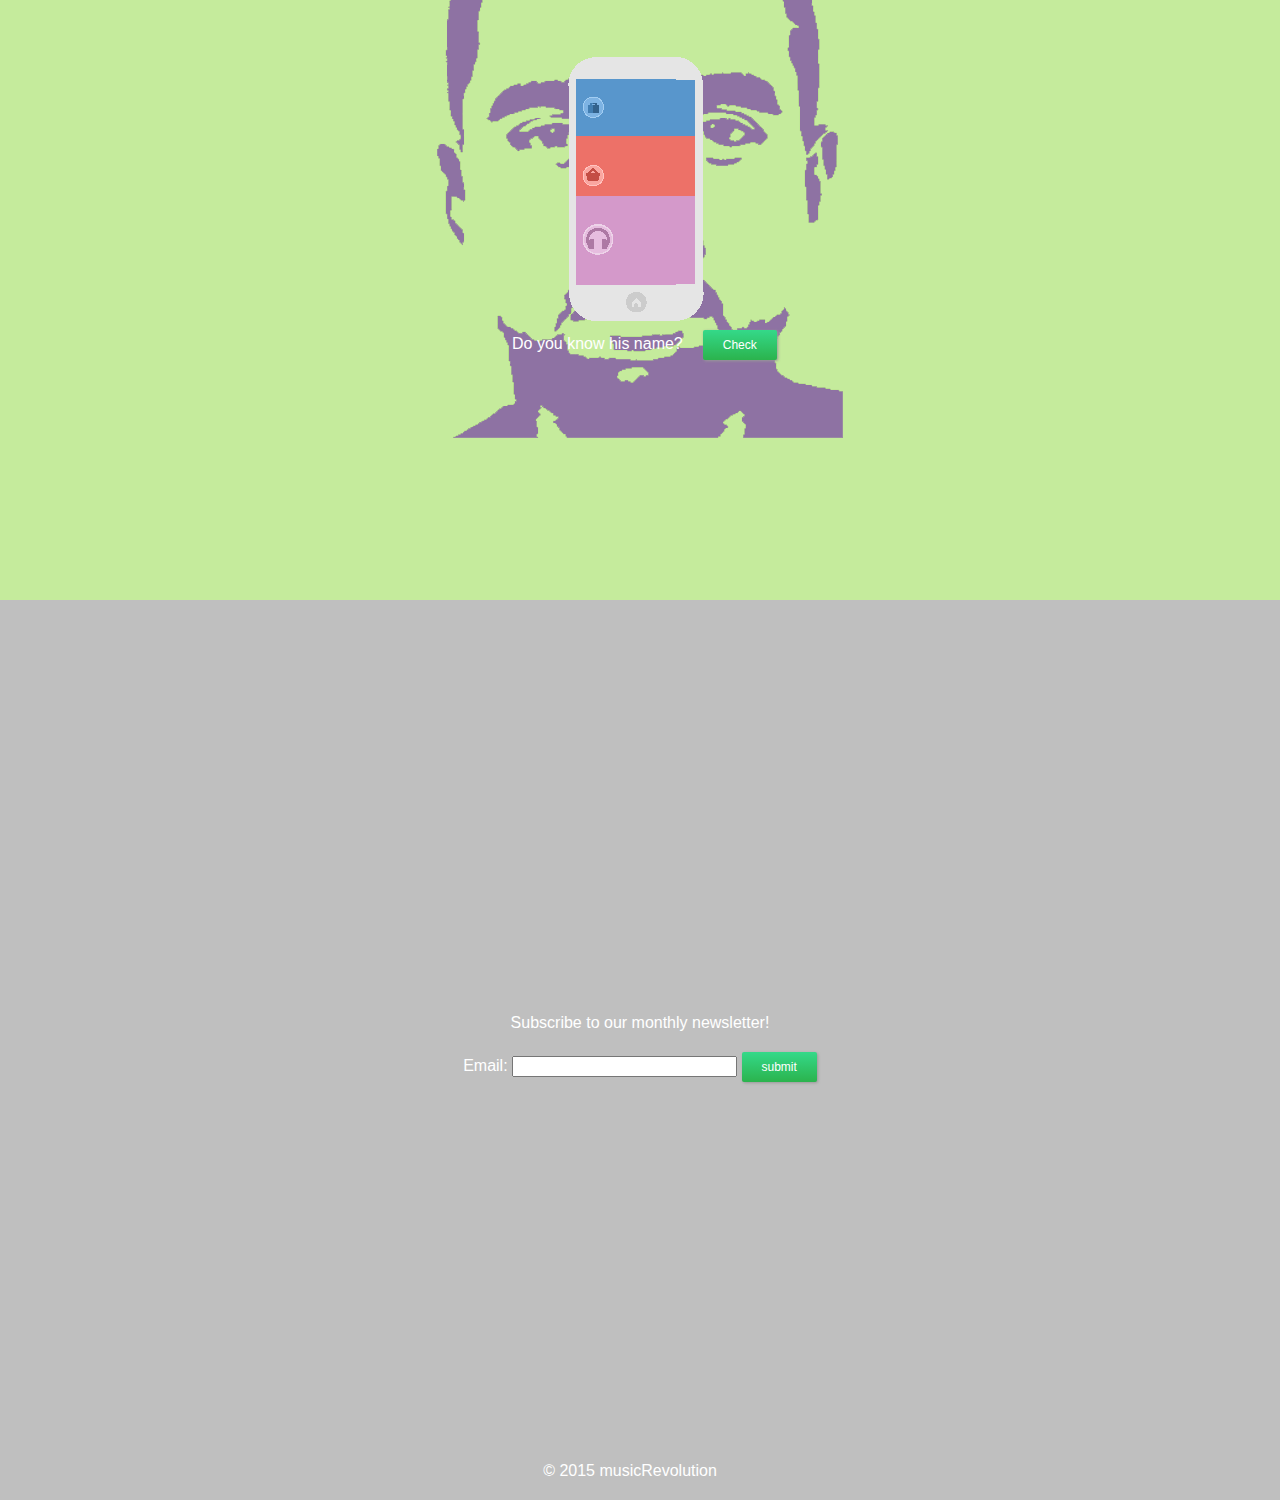
<file: rap.html>
<!DOCTYPE html>

<html>
    
<head>
    
    <meta charset="UTF-8">
    <title>Music Revolution | Rap</title>

    <link rel="stylesheet" href="css/style.css">
    <link rel="stylesheet" href="css/responsive.css">

</head>

<body>

<div class="wrapper rap">

    <header>
        
        <nav class="genre">
            <h1><a href="#record">musicRevolution</a></h1>
            <ul>
                <li><a href="index.html">Rock</a></li>
                <li><a href="pop.html">Pop</a></li>
                <li><span class="selected">Rap</span></li>
            </ul>
        </nav>

        <nav class="era">
            <ul>
                <li><a href="#record">-1960s</a></li>
                <li><a href="#boombox">1960s-</a></li>
                <li><a href="#cassette">1970s-</a></li>
                <li><a href="#cd">1980s-</a></li>
                <li><a href="#mp3">2000s-</a></li>
                <li><a href="#sp">2010s-</a></li>
                <li><a href="#footer">Subscribe</a></li>
            </ul>
        </nav>


    </header>

    <section class="content">

        <section id="record" class="page">
            <div class="musicPlayers">
                <img src="img/recordPlayer.png" alt="Record Player">
            </div>
            <div class="checkName">
                <form class="name-answer" onsubmit="return false;"><input type="hidden" name="name" value="diddy">
                    <p>Do you know his name?<input type="submit" id="diddyButton" class="button namebtn" value="Check"></p>
                </form>
                <p id="diddy" class="name-p"></p>
            </div>
        </section>

        <section id="boombox" class="page">
            <div class="musicPlayers">
                <img src="img/boombox.png" alt="Boombox">
            </div>
            <div class="checkName">
                <form class="name-answer" onsubmit="return false;"><input type="hidden" name="name" value="tupac">
                    <p>Do you know his name?<input type="submit" id="tupacButton" class="button namebtn" value="Check"></p>
                </form>
                <p id="tupac" class="name-p"></p>
            </div>
        </section>

        <section id="cassette" class="page">
            <div class="musicPlayers">
                <img src="img/cassettePlayer.png" alt="Cassette Player">
            </div>
            <div class="checkName">
                <form class="name-answer" onsubmit="return false;"><input type="hidden" name="name" value="snoop">
                    <p>Do you know his name?<input type="submit" id="snoopButton" class="button namebtn" value="Check"></p>
                </form>
                <p id="snoop" class="name-p"></p>
            </div>
        </section>

        <section id="cd" class="page">
            <div class="musicPlayers">
                <img src="img/cdPlayer.png" alt="CD Player">
            </div>
            <div class="checkName">
                <form class="name-answer" onsubmit="return false;"><input type="hidden" name="name" value="big">
                    <p>Do you know his name?<input type="submit" id="bigButton" class="button namebtn" value="Check"></p>
                </form>
                <p id="big" class="name-p"></p>
            </div>
        </section>

        <section id="mp3" class="page">
            <div class="musicPlayers">
                <img src="img/mp3Player.png" alt="mp3 Player">
            </div>
            <div class="checkName">
                <form class="name-answer" onsubmit="return false;"><input type="hidden" name="name" value="eminem">
                    <p>Do you know his name?<input type="submit" id="eminemButton" class="button namebtn" value="Check"></p>
                </form>
                <p id="eminem" class="name-p"></p>
            </div>
        </section>

        <section id="sp" class="page">
            <div class="musicPlayers">
                <img src="img/smartPhone.png" alt="Smart Phone">
            </div>
            <div class="checkName">
                <form class="name-answer" onsubmit="return false;"><input type="hidden" name="name" value="kany">
                    <p>Do you know his name?<input type="submit" id="kanyButton" class="button namebtn" value="Check"></p>
                </form>
                <p id="kany" class="name-p"></p>
            </div>
        </section>
     
    </section>

    <footer id="footer">

            <div class="footerContent">
                
                <section id="subscribe">
                    <p>Subscribe to our monthly newsletter!</p>

                    <form onsubmit="submitInfo();return false;">
                        <label>Email: <input type="email" name="email" size="25" maxlength="25" id="email"></label>
                        <p><input type="submit" id="submitButton" class="button" value="submit"></p>
                    </form>
                    <p id="answer"></p>
                    <p id="thx"></p>
                </section>

                <section id="copyright">
                    <p>&copy; 2015 musicRevolution</p>
                </section>

            </div>
            
        </footer>

</div>

<script src="https://ajax.googleapis.com/ajax/libs/jquery/1.11.2/jquery.min.js"></script>
<script src="js/scroll.js"></script>
<script src="js/subscribe.js"></script>
<script src="js/getname.js"></script>

</body>

</html>
</file>
<file: css/style.css>
@charset "UTF-8";

body {
	margin: 0;
	padding: 0;
	font-family: Futura, "Futura", Verdana, Tahoma, "Lucida Sans Unicode", Arial, Helvetica, sans-serif;
	height: 100%;
}

html {
	height: 100%;
}

.wrapper {
	height: 100%;
}

p {
	margin: 0;
	padding: 0;
	color: #FFFFFF;
}

header {
	position: fixed;
	width: 100%;
	z-index: 1;
}

input.button {
	cursor: pointer;
}

nav a {
	text-decoration: none;
	color: #FFFFFF;
}

nav ul {
	padding-left: 0;
}

nav li span.selected {
	color: #FFFFFF;
	opacity: 0.6;
}

nav a:hover {
	opacity: 0.6;
}

header nav.genre ul {
	padding-top: 18px;
}

header nav.genre h1 a, header nav.genre h1 a:hover, header nav.genre h1 a:active {
	color: #5A5A5A;
	float: left;
	margin-top: 10px;
	padding-left: 4%;
	text-shadow: rgba(240, 240, 240, 1.0) 1px 1px;
}

header nav.genre h1 a:hover {
	opacity: 1;
}

header nav.genre ul li {
	display: inline-block;
	list-style-type: none;
	padding: 0 4%;
	border-right: #FFFFFF solid 1px;
}

header nav.genre ul li:last-child {
	border-right: none;
}

header nav.era {
	float: right;
	padding-right: 4%;
}
/*fumiya added*/
header nav.era {
	position: fixed;
	top: 10%;
	right: 0;
}

header nav.era ul li {
	list-style-type: none;
	padding-top: 60%;
}

header nav.era ul li:first-child {
	padding-top: 50%;
}

section.content {
	height: 100%;
}

section.content section.page {
	background-repeat: no-repeat;
	background-position: center;
	height: 100%;
	position: relative;
}

section.content section.page div.musicPlayers {
	margin: 0 auto;
	position: absolute;
	bottom: 29%;
	left: 38%;
}

section.content section.page div.musicPlayers img {
  margin: 0 auto;
  display: block;
}

section.content section.page div.checkName {
	position: absolute;
	top: 70%;
	left: 40%;
}



footer#footer {
	width: 100%;
	height: 100%;
	background-color: #BFBFBF;
	position: absolute;
	top: 600%;
	color: #FFFFFF;
	z-index: -1;
	text-align: center;
}

.footerContent #subscribe {
  display: block;
  position: absolute;
  top: 0;
  left: 0;
  right: 0;
  bottom: 0;
  margin: auto;
  width: auto;
  height: 72px;
}

#thx, #answer{ margin: 30px; }/* fumiya added*/

footer#footer .footerContent #subscribe > p:first-child {
	padding: 0 60px 20px;
}

footer#footer .footerContent form p {
	display: inline-block;
}

footer#footer .footerContent form p:first-child {
	padding-right: 10px;
}

footer#footer .footerContent #copyright {
	position: absolute;
	bottom: 20px;
	right: 10px;
	width: 100%;
	text-align: center;
}

footer#footer .footerContent form p input#submitButton,
section.content section.page div.checkName form p input {
	background: #34d989;
	background-image: -webkit-linear-gradient(top, #34d989, #2bb34d);
	background-image: -moz-linear-gradient(top, #34d989, #2bb34d);
	background-image: -ms-linear-gradient(top, #34d989, #2bb34d);
	background-image: -o-linear-gradient(top, #34d989, #2bb34d);
	background-image: linear-gradient(to bottom, #34d989, #2bb34d);
	-webkit-border-radius: 2;
	-moz-border-radius: 2;
	border-radius: 2px;
	-webkit-box-shadow: 1px 1px 3px #999999;
	-moz-box-shadow: 1px 1px 3px #999999;
	box-shadow: 1px 1px 3px #999999;
	color: #FFFFFF;
	font-size: 12px;
	padding: 8px 20px;
	text-decoration: none;
	font-family: Futura, "Futura", Verdana, Tahoma, "Lucida Sans Unicode", Arial, Helvetica, sans-serif;
	border: none;
}

section.content section.page div.checkName form p input {
	margin-left: 20px;
}

.name-p {
	text-align: center;
	padding-top: 20px;
} /*fumiya added*/

/* -=-=-=-=-=-=-=-=-=-=-=-=-=-=-=-=-=-=-=-=-=-=-=-=-=- */

div.rock section.content section#record {
	background-color: #ddc76e;
	background-image: url(../img/elvis.png);
}

div.rock section.content section#boombox {
	background-color: #f3c9e7;
	background-image: url(../img/johnlennon.png);
}

div.rock section.content section#cassette {
	background-color: #a6deee;
	background-image: url(../img/jimi.png);
}

div.rock section.content section#cd {
	background-color: #d9f5ba;
	background-image: url(../img/bono.png);
}

div.rock section.content section#mp3 {
	background-color: #f4cbc7;
	background-image: url(../img/davegrohl.png);
}

div.rock section.content section#sp {
	background-color: #ecefc2;
	background-image: url(../img/chadkroeger.png);
}

/* -=-=-=-=-=-=-=-=-=-=-=-=-=-=-=-=-=-=-=-=-=-=-=-=-=- */

div.pop section.content section#record {
	background-color: #f4acac;
	background-image: url(../img/mj.png);
}

div.pop section.content section#boombox {
	background-color: #a6deee;
	background-image: url(../img/madonna.png);
}

div.pop section.content section#cassette {
	background-color: #aad6c1;
	background-image: url(../img/britneyspears.png);
}

div.pop section.content section#cd {
	background-color: #f0c3e3;
	background-image: url(../img/katyperry.png);
}

div.pop section.content section#mp3 {
	background-color: #9de2c5;
	background-image: url(../img/ladygaga.png);
}

div.pop section.content section#sp {
	background-color: #ebb0b0;
	background-image: url(../img/rihanna.png);
}

/* -=-=-=-=-=-=-=-=-=-=-=-=-=-=-=-=-=-=-=-=-=-=-=-=-=- */

div.rap section.content section#record {
	background-color: #bab6e5;
	background-image: url(../img/diddy.png);
}

div.rap section.content section#boombox {
	background-color: #9fddcf;
	background-image: url(../img/tupac.png);
}

div.rap section.content section#cassette {
	background-color: #f7d8af;
	background-image: url(../img/snoopdog.png);
}

div.rap section.content section#cd {
	background-color: #b7e4e7;
	background-image: url(../img/b.i.g..png);
}

div.rap section.content section#mp3 {
	background-color: #f2c0b1;
	background-image: url(../img/eminem.png);
}

div.rap section.content section#sp {
	background-color: #c5eb9c;
	background-image: url(../img/kanyewest.png);
}

/* -=-=-=-=-=-=-=-=-=-=-=-=-=-=-=-=-=-=-=-=-=-=-=-=-=- */
</file>
<file: css/responsive.css>
/*************************
*     responsive.css     *
*************************/


/* Viewport Smaller PC
   =========================================================================== */

    
@media (max-width: 1024px) {

section.content section.page div.musicPlayers {
    position: absolute;
    bottom: 32%;
    left: 33%;
}

section.content section.page div.musicPlayers img {
    width: 85%;
    height: 85%;
}

section.content section.page div.checkName {
    position: absolute;
    left: 36%;
    top: 72%;
}

header nav.genre h1 {
    margin-top: 9px;
}

header nav.genre ul {
    margin-top: 10px;
}

div.wrapper section.content section {
    background-size: 425px;
}

}



/* Viewport iPad Stylesheet: Portrait
   =========================================================================== */

    
@media (max-width: 800px) { 

section.content section.page div.musicPlayers {
    position: absolute;
    bottom: 32%;
    left: 25%;
}

section.content section.page div.musicPlayers img {
    width: 70%;
    height: 70%;
}

section.content section.page div.checkName {
    position: absolute;
    left: 30%;
}

header nav.genre h1 {
    margin-top: 9px;
}

header nav.genre ul {
    margin-top: 6px;
}

div.wrapper section.content section {
    background-size: 410px;
}

}


/* Viewport Mobile
   =========================================================================== */

@media (max-width: 680px) {

section.content section.page div.musicPlayers {
    position: absolute;
    bottom: 40%;
    left: 20%;
}

section.content section.page div.musicPlayers img {
    width: 60%;
    height: 60%;
}

section.content section.page div.checkName {
    position: absolute;
    top: 60%;
    left: 10%;
}

section.content section.page div.checkName form p {
    text-align: center;
}

section.content section.page div.checkName form p input {
    padding: 10px 100px;
    margin: 10px 20% 0;
}

div.wrapper section.content section {
    background-size: 400px;
}

footer#footer .footerContent #subscribe {
    right: 100px;
}

footer#footer .footerContent #copyright {
    right: 50px;
}

footer#footer .footerContent #subscribe > form {
    padding: 0 30px;
}

footer#footer .footerContent form p input#submitButton {
    padding: 8px 88px;
    margin: 10px 109px 0 100px;
}

}


/* Viewport Mobile
   =========================================================================== */

@media (max-width: 600px) {


footer#footer .footerContent form p input#submitButton {
    margin: 10px 50px 0;
}

footer#footer .footerContent #subscribe > form {
  padding: 0;
}

}


/* Viewport Mobile
   =========================================================================== */

@media (max-width: 500px) {

.footerContent #subscribe {
  height: 150px;
}

section.content section.page div.musicPlayers {
    position: absolute;
    bottom: 43%;
    right: 32%;
}

section.content section.page div.checkName form p input {
    margin: 10px 5% 0;
}

section.content section.page div.checkName {
    position: absolute;
    bottom: 31%;
    right: 26%;
}

div.wrapper section.content section {
    background-size: 380px;
}

footer#footer .footerContent form p input#submitButton {
    margin: 10px 29px 0 20px;
}

}
</file>
